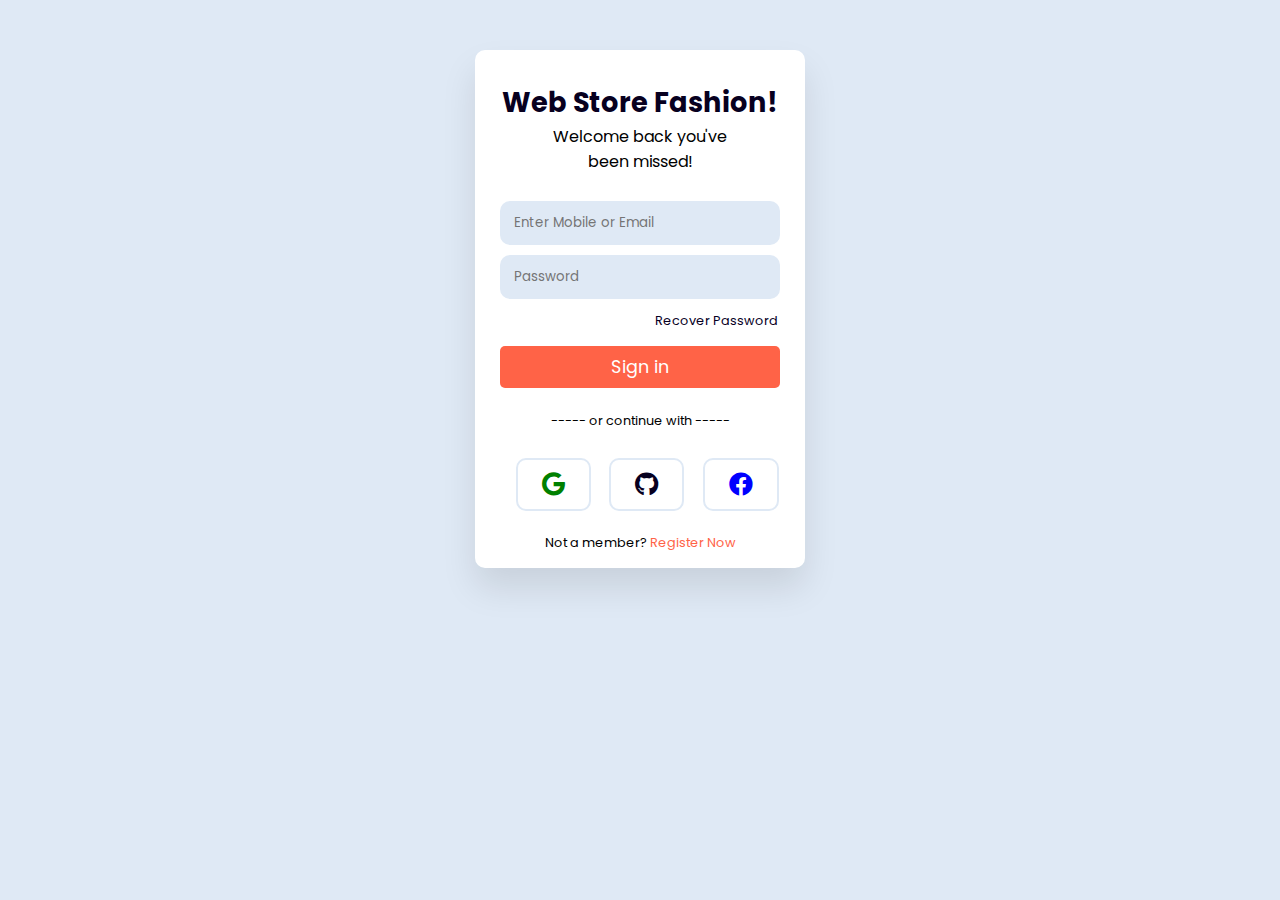
<file: login.html>
<!DOCTYPE html>
<html lang="en">
<head>
  <meta charset="UTF-8">
  <title>Account</title>
  <link rel="stylesheet" href="login.css">
   <!-- Font Awesome Cdn Link -->
   <link rel="stylesheet" href="https://cdnjs.cloudflare.com/ajax/libs/font-awesome/5.15.3/css/all.min.css"/>
</head>
<body>
  <div class="wrapper">
    <h1>Web Store Fashion!</h1>
    <p>Welcome back you've <br> been missed!</p>
    <form>
      <input type="text" placeholder="Enter Mobile or Email">
      <input type="password" placeholder="Password">
      <p class="recover">
        <a href="#">Recover Password</a>
      </p>
    <closeform></closeform></form>
    <button>Sign in</button>
    <p class="or">
      ----- or continue with -----
    </p>
    <div class="icons">
      <i class="fab fa-google"></i>
      <i class="fab fa-github"></i>
      <i class="fab fa-facebook"></i>
    </div>
    <div class="not-member">
      Not a member? <a href="#">Register Now</a>
    </div>
  </div>
</body>
</html>
</file>
<file: login.css>
@import url('https://fonts.googleapis.com/css2?family=Poppins:wght@400;600&display=swap');
*{
  margin: 0;
  padding: 0;
  box-sizing: border-box;
  font-family: "Poppins", sans-serif;
}
body{
  background: #dfe9f5;
}
.wrapper{
  width: 330px;
  padding: 2rem 0 1rem 0;
  margin: 50px auto;
  background: #fff;
  border-radius: 10px;
  text-align: center;
  box-shadow: 0 20px 35px rgba(0, 0, 0, 0.1);
}
h1{
  font-size: 1.7rem;
  color: #07001f;
}
p{
  margin-bottom: 1.7rem;
}
form input{
  width: 85%;
  outline: none;
  border: none;
  background: #dfe9f5;
  padding: 12px 14px;
  margin-bottom: 10px;
  border-radius: 10px;
}
.recover{
  text-align: right;
  font-size: 0.8rem;
  margin: 0.2rem 1.7rem 0 0;
}
.recover a{
  text-decoration: none;
  color: #07001f;
}
button{
  font-size: 1.1rem;
  margin-top: 1rem;
  padding: 8px 0;
  border-radius: 5px;
  outline: none;
  border: none;
  width: 85%;
  background: tomato;
  color: #fff;
  cursor: pointer;
}
button:hover{
  background: rgba(122, 30, 30, 0.767);
}
.or{
  font-size: 0.8rem;
  margin-top: 1.5rem;
}
.icons i{
  color: #07001f;
  padding: 00.8rem 1.5rem;
  border-radius: 10px;
  margin-left: .9rem;
  font-size: 1.5rem;
  cursor: pointer;
  border: 2px solid #dfe9f5;
}
.icons i:hover{
  color: #fff !important;
  background: #07001f;
  transition: 1s;
}
.icons i:first-child{
  color: green;
}
.icons i:last-child{
  color: blue;
}
.not-member{
  font-size: 0.8rem;
  margin-top: 1.4rem;
}
.not-member a{
  color: tomato;
  text-decoration: none;
}
a:hover{
  text-decoration: underline;
}
</file>
